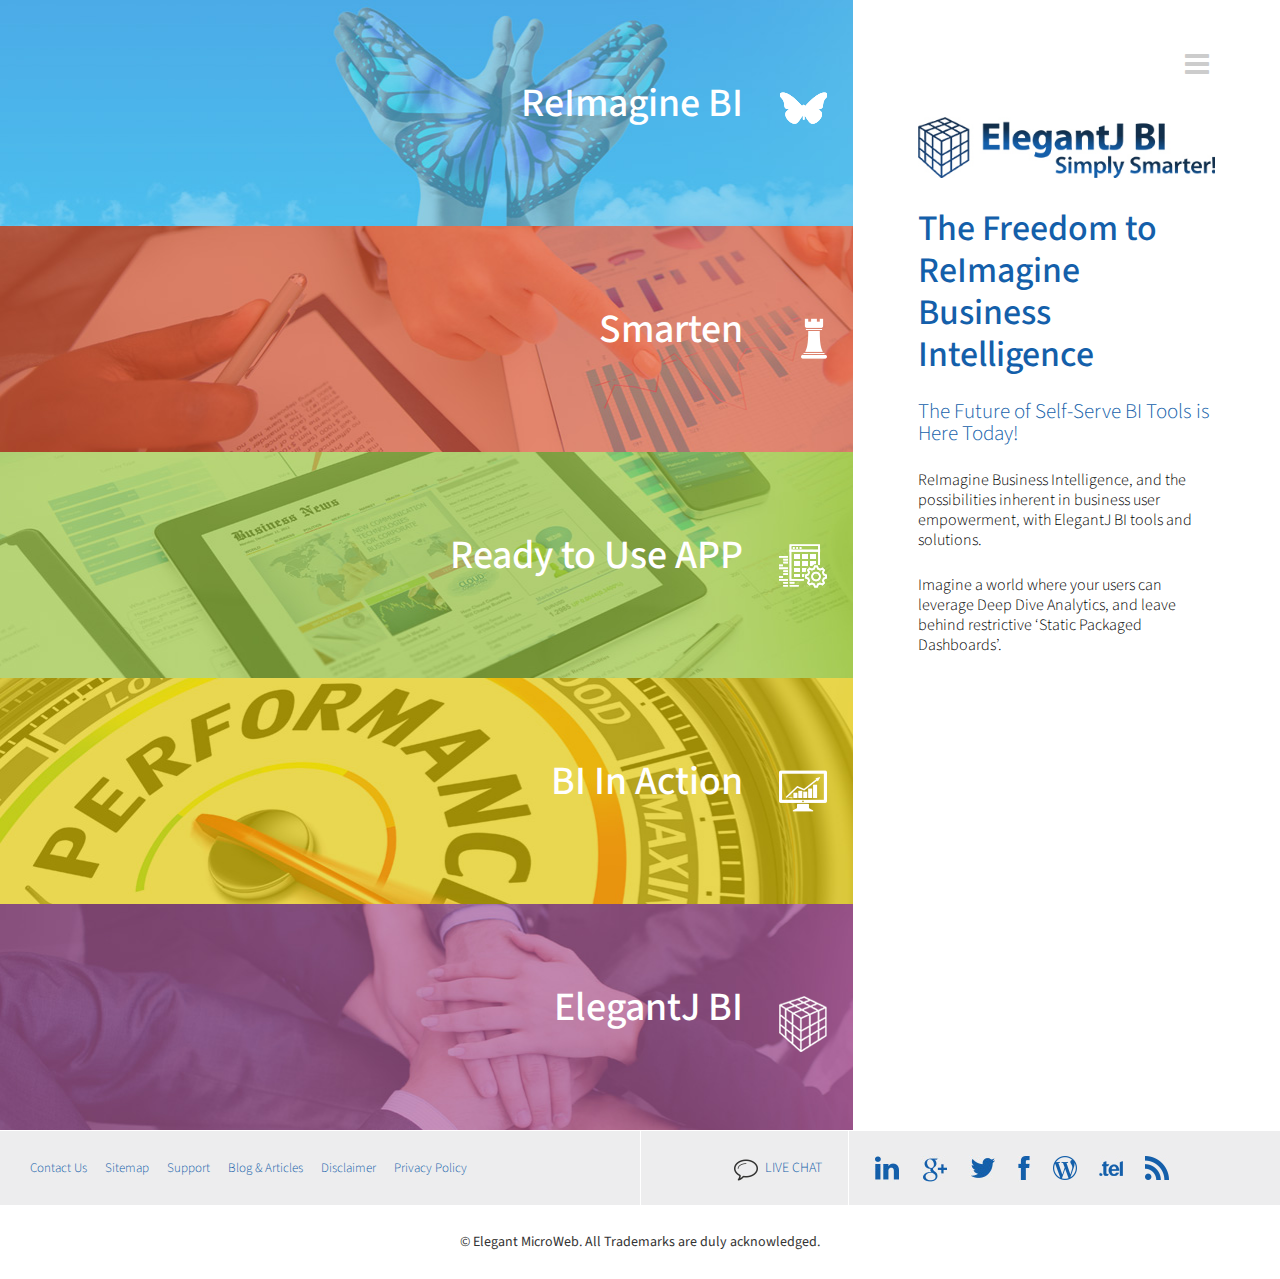
<file: index.html>
<!DOCTYPE html>
<html class="js no-touchevents" lang="en">
<head>
 <meta charset="utf-8">
 <meta http-equiv="X-UA-Compatible" content="IE=edge">
    <title>ElegantJ BI</title>
    <link href='https://fonts.googleapis.com/css?family=Source+Sans+Pro:400,200,200italic,300,300italic,400italic,600,600italic,700,700italic,900,900italic' rel='stylesheet' type='text/css'>
    <meta name=description content="This web application will work in offline, has a splash screen add to home screen etc,.">
    <meta name=viewport content="width=device-width, initial-scale=1, user-scalable=no">
    <meta name="msapplication-TileImage" content="./images/icons/mstile-150x150.png">
	<meta name="apple-mobile-web-app-capable" content="yes">
	<meta name="mobile-web-app-capable" content="yes">
    <meta name="apple-mobile-web-app-status-bar-style" content="black-translucent">
    <meta name="apple-mobile-web-app-title" content="ElegantJ BI">
    <meta name="application-name" content="ElegantJ BI">
    <link href="css/bootstrap.min.css" rel="stylesheet">
    <link href="css/default.css" rel="stylesheet">
    <link href="css/font-awesome.min.css" rel="stylesheet">
    <link href="css/jquery.bxslider.css" rel="stylesheet">
    <link rel="manifest" href="./manifest.json">
    <link href="http://elegantjbi.com/images/favicon/favicon.ico" rel="shortcut icon" type="image/x-icon" /> 
    <link href="http://elegantjbi.com/images/favicon/favicon_57.png" rel="apple-touch-icon" sizes="58x58" />
<link href="http://elegantjbi.com/images/favicon/favicon_58.png" rel="apple-touch-icon" sizes="58x58" />
<link href="http://elegantjbi.com/images/favicon/favicon_76.png" rel="apple-touch-icon" sizes="76x76" />
<link href="http://elegantjbi.com/images/favicon/favicon_120.png" rel="apple-touch-icon" sizes="120x120" />
<link href="http://elegantjbi.com/images/favicon/favicon_128.png" rel="apple-touch-icon" sizes="128x128" />
<link href="http://elegantjbi.com/images/favicon/favicon_152.png" rel="apple-touch-icon" sizes="152x152" />
<link href="http://elegantjbi.com/images/favicon/favicon_180.png" rel="apple-touch-icon" sizes="180x180" />
<link href="http://elegantjbi.com/images/favicon/favicon_192.png" rel="apple-touch-icon" sizes="192x192" />
	
    <script src="https://cdn.onesignal.com/sdks/OneSignalSDK.js" async></script>
  <script>
    var OneSignal = window.OneSignal || [];
    OneSignal.push(["init", {
      appId: "e9a85042-380d-493f-98c8-6df99700ed17",
      autoRegister: true,
      notifyButton: {
        enable: true /* Set to false to hide */
      }
    }]);
	  
  </script>
	<!--<script>
    window.addEventListener('load', function() {
        var outputElement = document.getElementById('output');
        navigator.serviceWorker.register('serviceWorker.js', {
                scope: './'
            })
            .then(function(r) {
                console.log('Service worker unleashed !');
            })
            .catch(function(error) {
                console.log('Service worker couldn\'t be unleashed !');
                console.error(error);
            });
    });
    </script> -->
</head>
 <body>
<div class="container-fluid">
	<div class="row">
		<div class="mobile-main"></div>
		<div class="mobile-bottom">
			<div class="col-md-8 col-sm-8 col-xs-12 padding">
			<div class="homepage-right-section">
				<div class="reImagine-bi"><span class="righ-bg-image"><img src="images/reImagine-bi-icon.png"></span>
					<h4>
						<ul>
							<li class="hover_title"><a href="reImaginebi.html" style="margin-top: 0px;">ReImagine BI</a></li>
						</ul>
					</h4>
				</div>
				<div class="smarten"><span class="righ-bg-image"><img src="images/smarten.png"></span>
					<h4>
						<ul>
							<li class="hover_title"><a href="#" style="margin-top: 0px;">Smarten</a></li>
						</ul>
					</h4>
				</div>
				<div class="ready-to-use-app"><span class="righ-bg-image"><img src="images/ready-to-use-app.png"></span>
					<h4>
						<ul>
							<li class="hover_title"><a href="#" style="margin-top: 0px;">Ready to Use APP</a></li>
						</ul>
					</h4>
				</div>
				<div class="bi-in-action"><span class="righ-bg-image"><img src="images/bI-in-action.png"></span>
					<h4>
						<ul>
							<li class="hover_title"><a href="#" style="margin-top: 0px;">BI In Action</a></li>
						</ul>
					</h4>
				</div>
				<div class="elegantJ-bi"><span class="righ-bg-image"><img src="images/elegantj-bi.png"></span>
					<h4>
						<ul>
							<li class="hover_title"><a href="#" style="margin-top: 0px;">ElegantJ BI</a></li>
						</ul>
					</h4>
				</div>
			</div>
		</div>
		</div>
		<div class="mobile-top">
		<div class="col-md-4 col-sm-4 col-xs-12">
			<div class="menu-bg-change">
				<button class="site-nav-toggle"><span class="sr-only">Top</span> <i class="fa fa-bars fa-2x"></i> </button>
				<nav class="site-nav col-lg-11 col-sm-10 col-xs-11" role="navigation">
					<ul id="menu" class="main-nav">
						<li><a href="reImaginebi.html">ReImagine BI</a></li>
						<li><a href="#">Smarten</a></li>
						<li><a href="#">Ready to Use APP</a></li>
						<li><a href="#">BI In Action</a></li>
						<li><a href="#">ElegantJ BI</a></li>
					</ul>
				</nav>
			</div>
			<div class="logo"><img src="images/logo.jpg" alt=""/></div>
			<div class="mobile-top-inner">
				<div class="logo-b">
					<h2>The Freedom to ReImagine Business Intelligence</h2>
					<p><span>The Future of Self-Serve BI Tools is Here Today!</span></p>
					<p>ReImagine Business Intelligence, and the possibilities inherent in business user empowerment, with ElegantJ BI tools and solutions.</p>
					<p>Imagine a world where your users can leverage Deep Dive Analytics, and leave behind restrictive ‘Static Packaged Dashboards’.</p>
				</div>
			</div>
		</div>
		</div>
		<div class="mobile-top-after"></div>
		
	</div>
	<div class="footer row">
		<div class="col-xs-12">
			<div class="col-md-12 col-lg-6 col-sm-12 lg-border">
				<ul>
					<li><a href="#">Contact Us</a></li>
					<li><a href="#">Sitemap</a></li>
					<li><a href="#">Support</a></li>
					<li><a href="#">Blog &amp; Articles</a></li>
					<li><a href="#">Disclaimer</a></li>
					<li><a href="#">Privacy Policy</a></li>
				</ul>
			</div>
			<div class="col-md-6 col-lg-2 col-sm-6 email-border"> <a href="#" class="livechat">LIVE CHAT</a> </div>
			<div class="col-md-6 col-lg-4 logo-f col-sm-6"> <img src="images/linkedin.jpg"/> <img src="images/google.jpg"/> <img src="images/twitter.jpg"/> <img src="images/facebook.jpg"/> <img src="images/wordpress.jpg"/> <img src="images/tel.jpg"/> <img src="images/rss.jpg"/> </div>
		</div>
	</div>
</div>
<div class="container-fluid text-center copyright">© Elegant MicroWeb. All Trademarks are duly acknowledged.</div>

<!-- jQuery (necessary for Bootstrap's JavaScript plugins) --> 
<script src="js/jquery.min.js"></script> 
<!-- Include all compiled plugins (below), or include individual files as needed --> 
<script src="js/jquery.bxslider.js" type="text/javascript"></script> 
<script src="js/bootstrap.min.js"></script> 
<script type="text/javascript">

	jQuery("body").delegate(".site-nav-toggle","click",function(){
		jQuery(".site-nav").slideToggle("fast");			
		jQuery(".menu-bg-change").toggleClass( "highlight" );				
		jQuery(".site-nav-toggle i").toggleClass( "fa-bars close-arrow" );
	});


	jQuery(".site-search-toggle").click(function(){
		jQuery(".search-form").toggle();			
	});
	$(document).ready(function(){
	  $('.slider1').bxSlider({
		slideWidth:500,
		minSlides:1,
		maxSlides: 3,
		slideMargin: 10
	  });
	  
	
	});
	$(window).load(function(){
		$( window ).resize(function(){
			if(jQuery( window ).width() < 768){
				if($('.mobile-main').html() == ''){
					$mobiletop = jQuery("body .mobile-top").html();
					$mobiletopinner = jQuery("body .mobile-top .mobile-top-inner").html();
					jQuery("body .mobile-top .mobile-top-inner").html('');
					$mobiletopwithoutinner = jQuery("body .mobile-top").html();
					$('.mobile-main').html($mobiletopwithoutinner);
					jQuery("body .mobile-top").html('');
					$('.mobile-top-after').html($mobiletop);
					$('.mobile-top-after .menu-bg-change').remove();
					$('.mobile-top-after .logo').remove();
				}
				
			}else{
				if($('.mobile-top').html() == ''){
					$mobiletop = jQuery("body .mobile-main").html();
					jQuery("body .mobile-main").html('');
					$('.mobile-top').html($mobiletop);
					$mobiletopafter = jQuery("body .mobile-top-after .mobile-top-inner").html();
					jQuery("body .mobile-top-after").html('');
					$('.mobile-top .mobile-top-inner').html($mobiletopafter);
					
				}
				
			}
		$('.slider1').bxSlider({
		slideWidth:500,
		minSlides:1,
		maxSlides: 3,
		slideMargin: 10
	  });
	});
	
		if(jQuery( window ).width() < 768){
				$mobiletop = jQuery("body .mobile-top").html();
				$mobiletopinner = jQuery("body .mobile-top .mobile-top-inner").html();
				jQuery("body .mobile-top .mobile-top-inner").html('');
				$mobiletopwithoutinner = jQuery("body .mobile-top").html();
				$('.mobile-main').html($mobiletopwithoutinner);
				jQuery("body .mobile-top").html('');
				$('.mobile-top-after').html($mobiletop);
				$('.mobile-top-after .menu-bg-change').remove();
				$('.mobile-top-after .logo').remove();
		}
	});
	//addToHomescreen();
</script>

  <!-- JS Files  -->
  <script type="text/javascript">
  //If serviceWorker supports, then register it.
  if ("serviceWorker" in navigator) {
    navigator.serviceWorker.register('serviceWorker.js', { scope: "./" }) //setting scope of sw
    .then(function (registration) {
      console.info('Service worker is registered!');
    })
    .catch(function (error) {
      console.error('Service worker failed ', error);
    });
  }
  </script>
  <script src="./js/snackbar.js"></script>
  <script src="./js/push.js"></script>
  <script src="./js/sync.js"></script>
  <script src="./js/share.js"></script>
  <script src="./js/app.js"></script> 
  </body>
  </html>
</file>
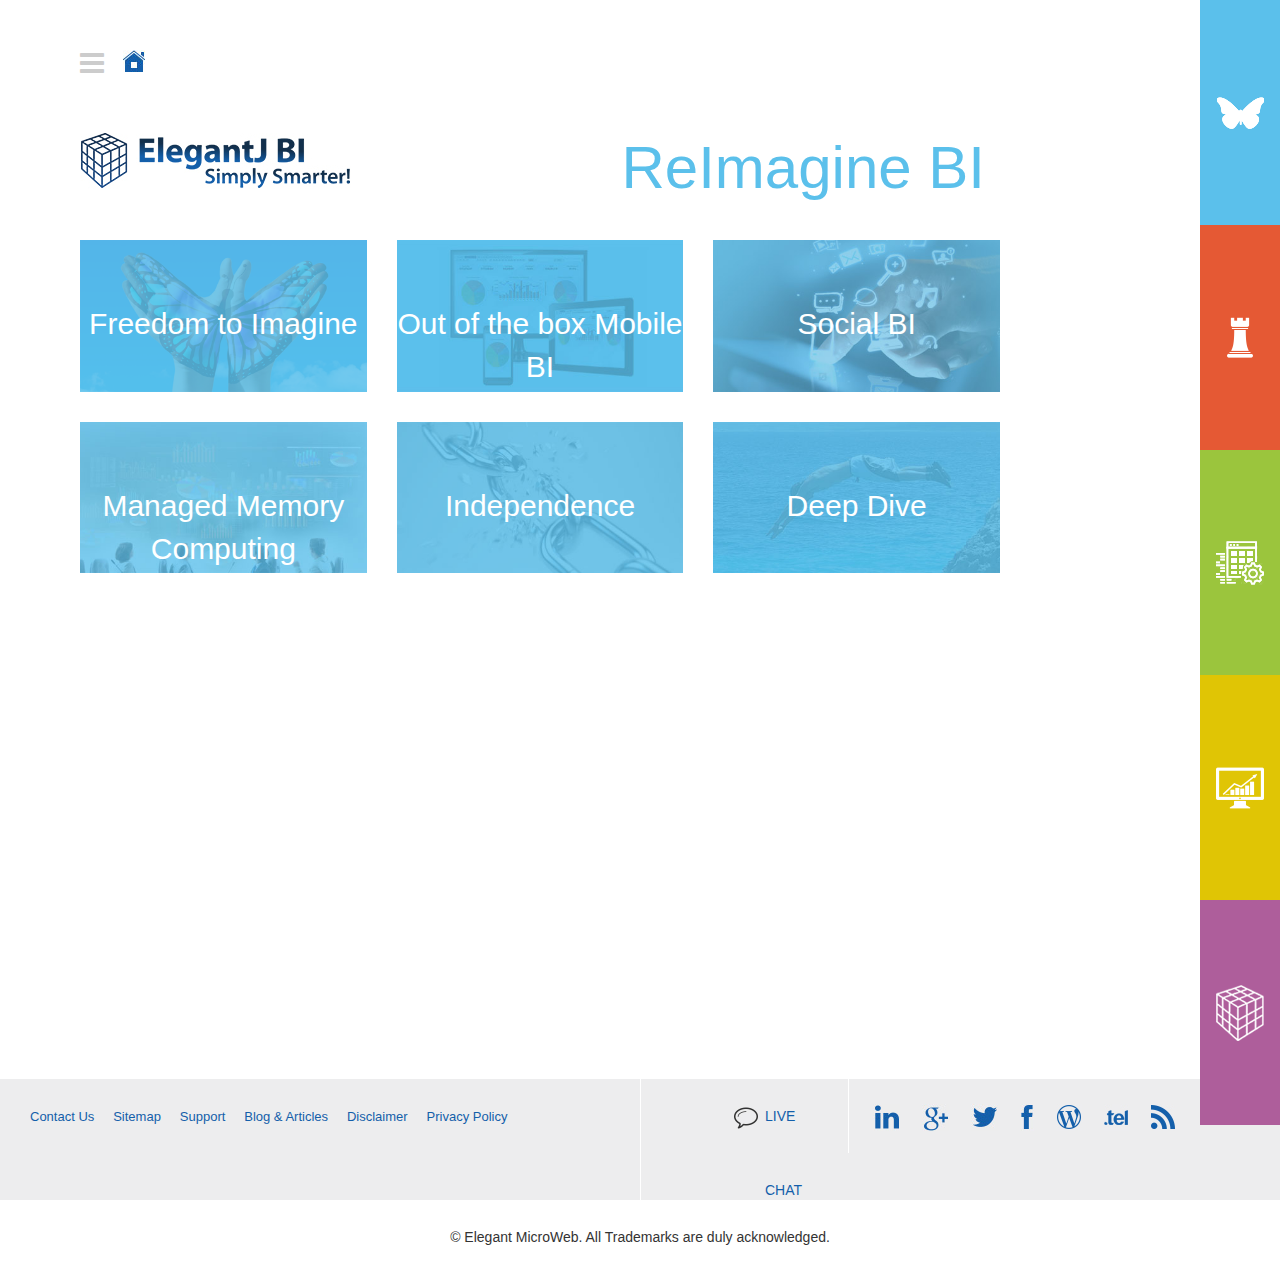
<file: reImaginebi.html>
<!DOCTYPE html>
<html lang="en">
<head>
<meta charset="utf-8">
<meta http-equiv="X-UA-Compatible" content="IE=edge">
<meta name="viewport" content="width=device-width, initial-scale=1">
<!-- The above 3 meta tags *must* come first in the head; any other head content must come *after* these tags -->
<title>ElegantJ BI - Reimagine BI</title>
<link href='https://fonts.googleapis.com/css?family=Source+Sans+Pro:400,200,200italic,300,300italic,400italic,600,600italic,700,700italic,900,900italic' rel='stylesheet' type='text/css'>
<!-- Bootstrap -->
<link href="css/bootstrap.min.css" rel="stylesheet">
<link href="css/default.css" rel="stylesheet">
<link href="css/font-awesome.min.css" rel="stylesheet">
<link href="css/jquery.bxslider.css" rel="stylesheet">
	
	<meta name="mobile-web-app-capable" content="yes">
 <meta name="apple-mobile-web-app-title" content="ElegantJ BI - Reimagine BI">
 <meta name="application-name" content="ElegantJ BI - Reimagine BI">
  <link href="http://elegantjbi.com/images/favicon/favicon_57.png" rel="apple-touch-icon" sizes="58x58" />
<link href="http://elegantjbi.com/images/favicon/favicon_58.png" rel="apple-touch-icon" sizes="58x58" />
<link href="http://elegantjbi.com/images/favicon/favicon_76.png" rel="apple-touch-icon" sizes="76x76" />
<link href="http://elegantjbi.com/images/favicon/favicon_120.png" rel="apple-touch-icon" sizes="120x120" />
<link href="http://elegantjbi.com/images/favicon/favicon_128.png" rel="apple-touch-icon" sizes="128x128" />
<link href="http://elegantjbi.com/images/favicon/favicon_152.png" rel="apple-touch-icon" sizes="152x152" />
<link href="http://elegantjbi.com/images/favicon/favicon_180.png" rel="apple-touch-icon" sizes="180x180" />
<link href="http://elegantjbi.com/images/favicon/favicon_192.png" rel="apple-touch-icon" sizes="192x192" />
</head>
<body>
<div style="position:relative; min-height:100%;">
	<div class="container-fluid inner-page">
		<div class="row"> 
			<div class="col-md-4 col-sm-12">
				<div class="menu-bg-change">
					<button class="site-nav-toggle"><span class="sr-only">Top</span> <i class="fa fa-bars fa-2x"></i> </button>
					<div class="homeicon"><a href="index.html"><img src="images/homeicon.jpg" alt=""/></a></div>
					<nav class="site-nav col-lg-11 col-sm-10 col-xs-11" role="navigation">
						<ul id="menu" class="main-nav">
							<li><a href="#">ReImagine BI</a></li>
							<li><a href="#">Smarten</a></li>
							<li><a href="#">Ready to Use APP</a></li>
							<li><a href="#">BI In Action</a></li>
							<li><a href="#">ElegantJ BI</a></li>
						</ul>
					</nav>
				</div>
			</div>
			<div class="col-xs-12">
				<div class="logo col-md-6 col-sm-6 col-xs-12"><img src="images/inner-logo.jpg" alt=""/></div>
				<div class="col-sm-6 col-md-6 col-xs-12 main-title">
					<h2>ReImagine BI</h2>
				</div>
			</div>
			<div class="col-sm-12 col-md-12 col-xs-12 main-title">
				<div class="homepage-right-section">
					<div class="reImagine-bi"><span class="righ-bg-image"><img src="images/reImagine-bi-icon.png"></span>
						<h4>
							<ul>
								<li class="hover_title"><a href="#" style="margin-top: 0px;">ReImagine BI</a></li>
							</ul>
						</h4>
					</div>
				</div>
			</div>
			<div class="main-image">
				<div class="col-lg-4 col-md-6 col-sm-6 col-xs-12 margin-bot"> <img src="images/freedom-imagine.png" alt=""/><span>Freedom to Imagine</span></div>
				<div class="col-lg-4 col-md-6 col-sm-6 col-xs-12 margin-bot"> <img src="images/out-of-the-box-mobile-bi.jpg" alt=""/><span>Out of the box Mobile BI</span></div>
				<div class="col-lg-4 col-md-6 col-sm-6 col-xs-12 margin-bot"> <a href="socialbi.html"><img src="images/social-business-intelligence.jpg" alt=""><span>Social BI</span></a></div>
				<div class="col-lg-4 col-md-6 col-sm-6 col-xs-12 margin-bot"> <img src="images/managed-memory.jpg" alt=""/><span>Managed Memory<br> Computing</span></div>
				<div class="col-lg-4 col-md-6 col-sm-6 col-xs-12 margin-bot"> <img src="images/independence.jpg" alt=""/><span>Independence</span></div>
				<div class="col-lg-4 col-md-6 col-sm-6 col-xs-12 margin-bot"> <img src="images/deep-dive.jpg" alt=""/><span>Deep Dive</span></div>
			</div>
		</div>
		<div class="innder-icon">
			<ul class="menu-leftsidebar">
				<li class="reImagine-bi"><a href="reImaginebi.html">ReImagine BI</a></li>
				<li class="smarten"><a href="#">Smarten</a></li>
				<li class="ready-to-use-app"><a href="#">Ready to Use APP</a></li>
				<li class="bI-in-action"><a href="#">BI In Action</a></li>
				<li class="elegantj-bi"><a href="#">ElegantJ BI</a></li>
			</ul>
		</div>
	</div>
	<div class="footer-fix">
		<div class="container-fluid">
			<div class="footer row">
				<div class="col-xs-12">
					<div class="col-md-12 col-lg-6 col-sm-12 lg-border">
						<ul>
							<li><a href="#">Contact Us</a></li>
							<li><a href="#">Sitemap</a></li>
							<li><a href="#">Support</a></li>
							<li><a href="#">Blog &amp; Articles</a></li>
							<li><a href="#">Disclaimer</a></li>
							<li><a href="#">Privacy Policy</a></li>
						</ul>
					</div>
					<div class="col-md-6 col-lg-2 col-sm-6 email-border"> <a href="#" class="livechat">LIVE CHAT</a> </div>
					<div class="col-md-6 col-lg-4 logo-f col-sm-6"> <img src="images/linkedin.jpg"/> <img src="images/google.jpg"/> <img src="images/twitter.jpg"/> <img src="images/facebook.jpg"/> <img src="images/wordpress.jpg"/> <img src="images/tel.jpg"/> <img src="images/rss.jpg"/> </div>
				</div>
			</div>
		</div>
		<div class="container-fluid text-center copyright">© Elegant MicroWeb. All Trademarks are duly acknowledged.</div>
	</div>
</div>
<!-- jQuery (necessary for Bootstrap's JavaScript plugins) --> 
<script src="js/jquery.min.js"></script> 
<!-- Include all compiled plugins (below), or include individual files as needed --> 
<script src="js/jquery.bxslider.js" type="text/javascript"></script> 
<script src="js/bootstrap.min.js"></script> 
<script type="text/javascript">

	jQuery("body").delegate(".site-nav-toggle","click",function(){
		jQuery(".site-nav").slideToggle("fast");			
		jQuery(".menu-bg-change").toggleClass( "highlight" );				
		jQuery(".site-nav-toggle i").toggleClass( "fa-bars close-arrow" );
	});


	jQuery(".site-search-toggle").click(function(){
		jQuery(".search-form").toggle();			
	});
	$(document).ready(function(){
	  $('.slider1').bxSlider({
		slideWidth:500,
		minSlides:1,
		maxSlides: 3,
		slideMargin: 10
	  });
	  
	
	});
	$(window).load(function(){
		$( window ).resize(function(){
			if(jQuery( window ).width() < 768){
				if($('.mobile-main').html() == ''){
					$mobiletop = jQuery("body .mobile-top").html();
					$mobiletopinner = jQuery("body .mobile-top .mobile-top-inner").html();
					jQuery("body .mobile-top .mobile-top-inner").html('');
					$mobiletopwithoutinner = jQuery("body .mobile-top").html();
					$('.mobile-main').html($mobiletopwithoutinner);
					jQuery("body .mobile-top").html('');
					$('.mobile-top-after').html($mobiletop);
					$('.mobile-top-after .menu-bg-change').remove();
					$('.mobile-top-after .logo').remove();
				}
				
			}else{
				if($('.mobile-top').html() == ''){
					$mobiletop = jQuery("body .mobile-main").html();
					jQuery("body .mobile-main").html('');
					$('.mobile-top').html($mobiletop);
					$mobiletopafter = jQuery("body .mobile-top-after .mobile-top-inner").html();
					jQuery("body .mobile-top-after").html('');
					$('.mobile-top .mobile-top-inner').html($mobiletopafter);
					
				}
				
			}
		$('.slider1').bxSlider({
		slideWidth:500,
		minSlides:1,
		maxSlides: 3,
		slideMargin: 10
	  });
	});
	
		if(jQuery( window ).width() < 768){
				$mobiletop = jQuery("body .mobile-top").html();
				$mobiletopinner = jQuery("body .mobile-top .mobile-top-inner").html();
				jQuery("body .mobile-top .mobile-top-inner").html('');
				$mobiletopwithoutinner = jQuery("body .mobile-top").html();
				$('.mobile-main').html($mobiletopwithoutinner);
				jQuery("body .mobile-top").html('');
				$('.mobile-top-after').html($mobiletop);
				$('.mobile-top-after .menu-bg-change').remove();
				$('.mobile-top-after .logo').remove();
		}
	});
</script>
	<!-- JS Files  -->
  <script type="text/javascript">
  //If serviceWorker supports, then register it.
  if ("serviceWorker" in navigator) {
    navigator.serviceWorker.register('serviceWorker.js', { scope: "./" }) //setting scope of sw
    .then(function (registration) {
      console.info('Service worker is registered!');
    })
    .catch(function (error) {
      console.error('Service worker failed ', error);
    });
  }
  </script>
  <script src="./js/snackbar.js"></script>
  <script src="./js/push.js"></script>
  <script src="./js/sync.js"></script>
  <script src="./js/share.js"></script>
  <script src="./js/app.js"></script> 
</body>
</html>
</file>
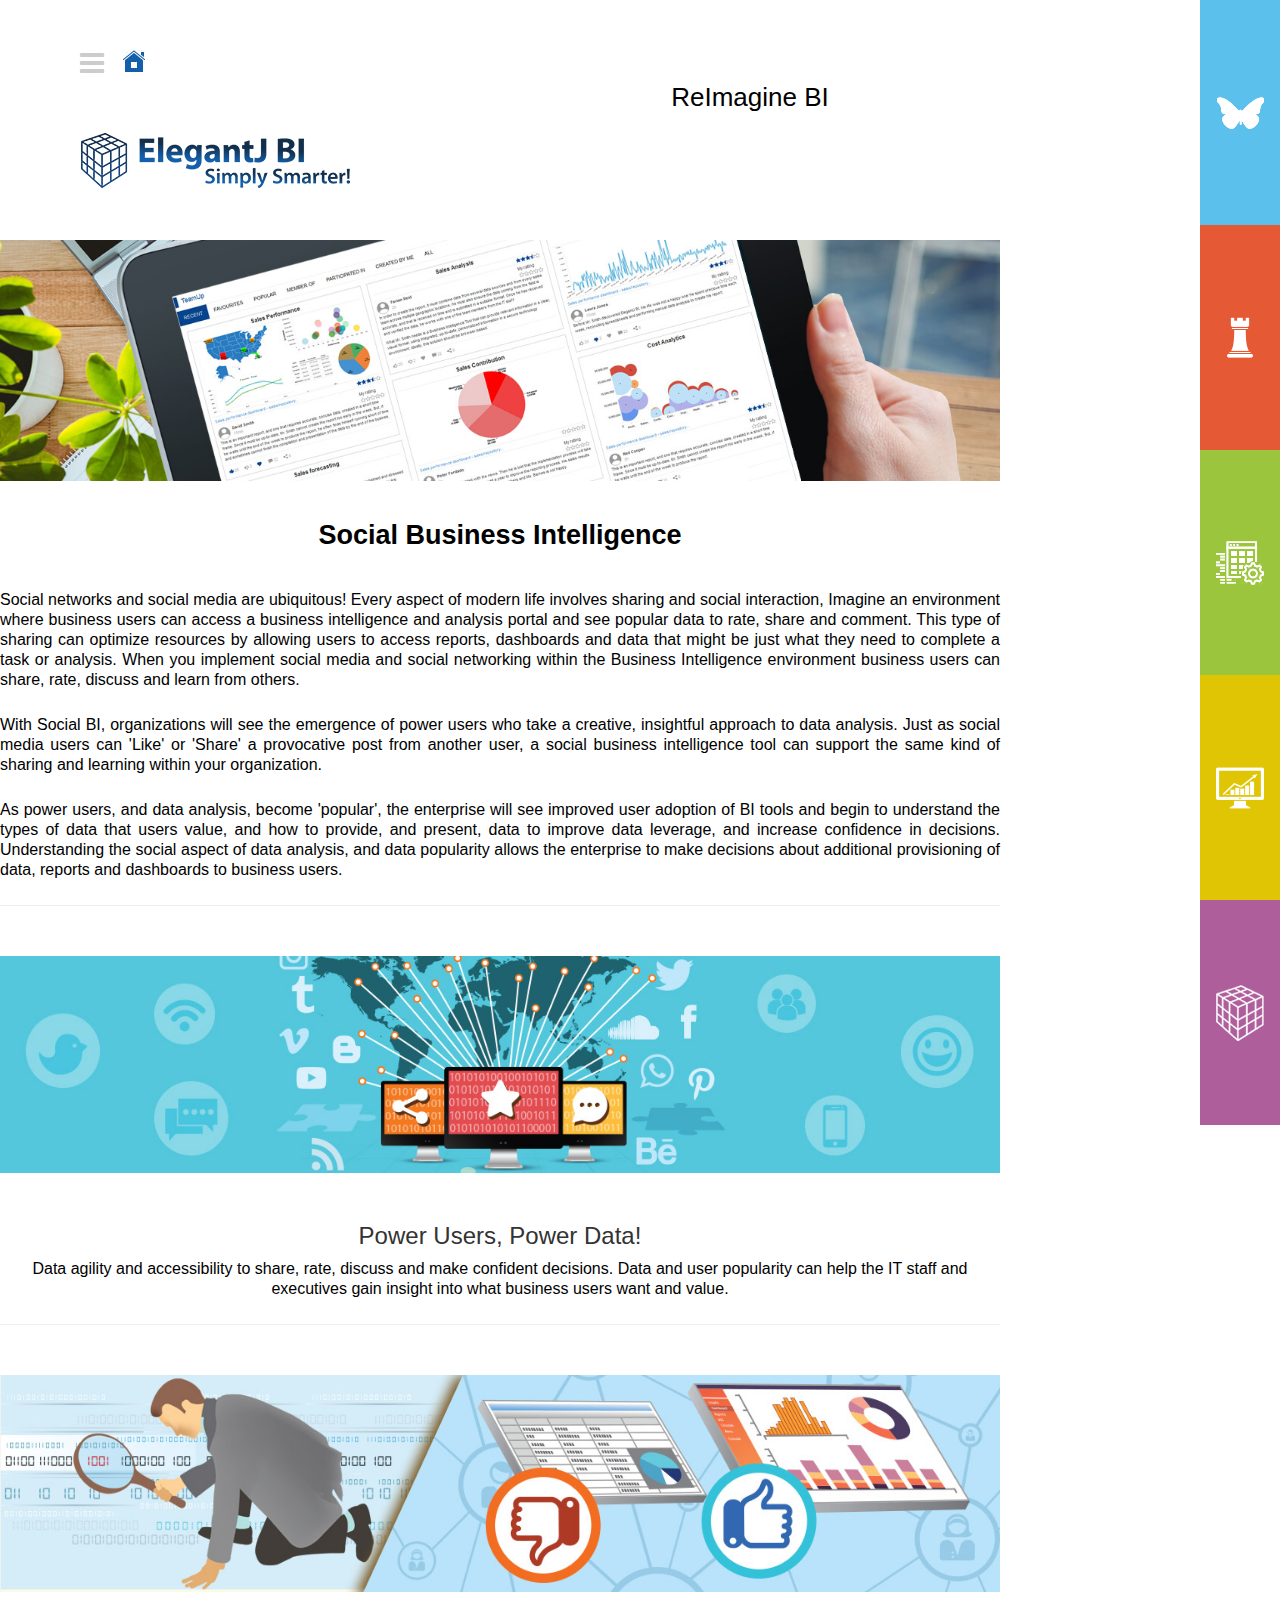
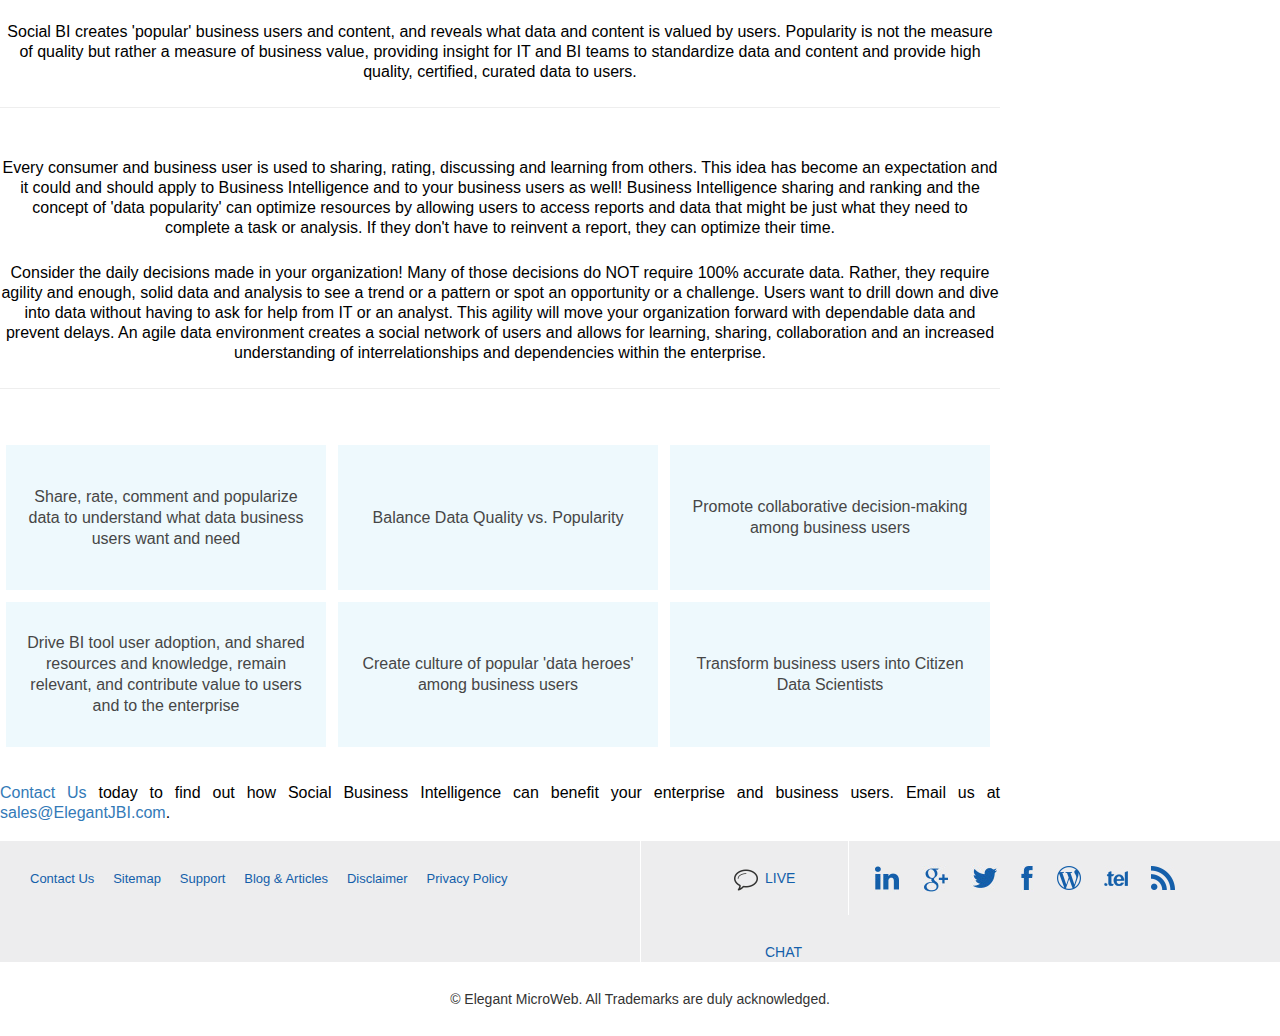
<file: socialbi.html>
<!DOCTYPE html>
<html lang="en">
<head>
<meta charset="utf-8">
<meta http-equiv="X-UA-Compatible" content="IE=edge">
<meta name="viewport" content="width=device-width, initial-scale=1">
	<meta name="mobile-web-app-capable" content="yes">
 <meta name="apple-mobile-web-app-title" content="ElegantJ BI - Social BI">
	<meta name="application-name" content="ElegantJ BI - Social BI">
  <link href="http://elegantjbi.com/images/favicon/favicon_57.png" rel="apple-touch-icon" sizes="58x58" />
<link href="http://elegantjbi.com/images/favicon/favicon_58.png" rel="apple-touch-icon" sizes="58x58" />
<link href="http://elegantjbi.com/images/favicon/favicon_76.png" rel="apple-touch-icon" sizes="76x76" />
<link href="http://elegantjbi.com/images/favicon/favicon_120.png" rel="apple-touch-icon" sizes="120x120" />
<link href="http://elegantjbi.com/images/favicon/favicon_128.png" rel="apple-touch-icon" sizes="128x128" />
<link href="http://elegantjbi.com/images/favicon/favicon_152.png" rel="apple-touch-icon" sizes="152x152" />
<link href="http://elegantjbi.com/images/favicon/favicon_180.png" rel="apple-touch-icon" sizes="180x180" />
<link href="http://elegantjbi.com/images/favicon/favicon_192.png" rel="apple-touch-icon" sizes="192x192" />
<!-- The above 3 meta tags *must* come first in the head; any other head content must come *after* these tags -->
<title>ElegantJ BI - Social BI</title>
<link href='https://fonts.googleapis.com/css?family=Source+Sans+Pro:400,200,200italic,300,300italic,400italic,600,600italic,700,700italic,900,900italic' rel='stylesheet' type='text/css'>
<!-- Bootstrap -->
<link href="css/bootstrap.min.css" rel="stylesheet">
<link href="css/default.css" rel="stylesheet">
<link href="css/font-awesome.min.css" rel="stylesheet">
<link href="css/jquery.bxslider.css" rel="stylesheet">
	
</head>
<body>
<div style="position:relative; min-height:100%;">
	<div class="container-fluid inner-page sc">
		<div class="row">
			<div class="col-md-4 col-sm-12">
				<div class="menu-bg-change">
					<button class="site-nav-toggle"><span class="sr-only">Top</span> <i class="fa fa-bars fa-2x"></i> </button>
					<div class="homeicon"><a href="index.html"><img src="images/homeicon.jpg" alt=""/></a></div>
					<nav class="site-nav col-lg-11 col-sm-10 col-xs-11" role="navigation">
						<ul id="menu" class="main-nav">
							<li><a href="reImaginebi.html">ReImagine BI</a></li>
							<li><a href="#">Smarten</a></li>
							<li><a href="#">Ready to Use APP</a></li>
							<li><a href="#">BI In Action</a></li>
							<li><a href="#">ElegantJ BI</a></li>
						</ul>
					</nav>
				</div>
			</div>
			<div class="col-xs-12">
				<div class="logo col-md-6 col-sm-6 col-xs-12"><img src="images/inner-logo.jpg" alt=""/></div>
				<div class="col-sm-6 col-md-6 col-xs-12 main-title">
					<h2>ReImagine BI</h2>
				</div>
			</div>
			<div class="col-sm-12 col-md-12 col-xs-12 main-title">
				<div class="homepage-right-section">
					<div class="reImagine-bi"><span class="righ-bg-image"><img src="images/reImagine-bi-icon.png"></span>
						<h4>
							<ul>
								<li class="hover_title"><a href="#" style="margin-top: 0px;">ReImagine BI</a></li>
							</ul>
						</h4>
					</div>
				</div>
			</div>
			<div class="col-md-11 col-lg-12 col-sm-11 col-xs-12 banner_img_top"> <img src="images/social-business-intelligence-banner.jpg" alt="Social BI" title="Social BI"> </div>
			<div class="main-content">
				<div class="clearfix"></div>
				<div class="col-md-12" style="margin-top:40px;">
					<h1>Social Business Intelligence</h1>
				</div>
				<div class="col-md-12 col-sm-12 col-xs-12 inner-padding text-justify">
					<p>Social networks and social media are ubiquitous! Every aspect of modern life involves sharing and social interaction, Imagine an environment where business users can access a business intelligence and analysis portal and see popular data to rate, share and comment. This type of sharing can optimize resources by allowing users to access reports, dashboards and data that might be just what they need to complete a task or analysis. When you implement social media and social networking within the Business Intelligence environment business users can share, rate, discuss and learn from others.</p>
					<p>With Social BI, organizations will see the emergence of power users who take a creative, insightful approach to data analysis. Just as social media users can 'Like' or 'Share' a provocative post from another user, a social business intelligence tool can support the same kind of sharing and learning within your organization.</p>
					<p>As power users, and data analysis, become 'popular', the enterprise will see improved user adoption of BI tools and begin to understand the types of data that users value, and how to provide, and present, data to improve data leverage, and increase confidence in decisions. Understanding the social aspect of data analysis, and data popularity allows the enterprise to make decisions about additional provisioning of data, reports and dashboards to business users.</p>
					<hr>
				</div>
				<div class="col-md-12 col-sm-12 col-xs-12 inner-padding text-center"> <img src="images/Social-BI-Power-Users-Power-Data.jpg" alt="ElegantJ BI – Collaborate with ElegantJ BI Social BI" title="ElegantJ BI – Collaborate with ElegantJ BI Social BI"> </div>
				<div class="col-md-12 col-sm-12 col-xs-12 inner-padding text-center">
					<h3>Power Users, Power Data!</h3>
					<p>Data agility and accessibility to share, rate, discuss and make confident decisions. Data and user popularity can help the IT staff and executives gain insight into what business users want and value.</p>
					<hr>
				</div>
				<div class="col-md-12 col-sm-12 col-xs-12 inner-padding text-center"> <img src="images/Manage-Data-Quality-vs-Data-Popularity.jpg" alt="ElegantJ BI – Manage Data Quality vs. Data Popularity" title="ElegantJ BI – Manage Data Quality vs. Data Popularity"> </div>
				<div class="col-md-12 col-sm-12 col-xs-12 inner-padding text-center">
					<p>Social BI creates 'popular' business users and content, and reveals what data and content is valued by users. Popularity is not the measure of quality but rather a measure of business value, providing insight for IT and BI teams to standardize data and content and provide high quality, certified, curated data to users.</p>
					<hr>
				</div>
				<div class="col-md-12 col-sm-12 col-xs-12 inner-padding text-center">
					<p>Every consumer and business user is used to sharing, rating, discussing and learning from others. This idea has become an expectation and it could and should apply to Business Intelligence and to your business users as well! Business Intelligence sharing and ranking and the concept of 'data popularity' can optimize resources by allowing users to access reports and data that might be just what they need to complete a task or analysis. If they don't have to reinvent a report, they can optimize their time.</p>
					<p>Consider the daily decisions made in your organization! Many of those decisions do NOT require 100% accurate data. Rather, they require agility and enough, solid data and analysis to see a trend or a pattern or spot an opportunity or a challenge. Users want to drill down and dive into data without having to ask for help from IT or an analyst. This agility will move your organization forward with dependable data and prevent delays. An agile data environment creates a social network of users and allows for learning, sharing, collaboration and an increased understanding of interrelationships and dependencies within the enterprise.</p>
					<hr>
				</div>
				<div class="col-md-12 col-sm-12 col-xs-12 inner-padding padding-none">
					<div class="col-md-4 col-sm-12 col-xs-12 background-content">
						<p>Share, rate, comment and popularize data to understand what data business users want and need</p>
					</div>
					<div class="col-md-4 col-sm-12 col-xs-12 background-content">
						<p>Balance Data Quality vs. Popularity</p>
					</div>
					<div class="col-md-4 col-sm-12 col-xs-12 background-content">
						<p>Promote collaborative decision-making among business users</p>
					</div>
					<div class="col-md-4 col-sm-12 col-xs-12 background-content">
						<p>Drive BI tool user adoption, and shared resources and knowledge, remain relevant, and contribute value to users and to the enterprise</p>
					</div>
					<div class="col-md-4 col-sm-12 col-xs-12 background-content">
						<p>Create culture of popular 'data heroes' among business users</p>
					</div>
					<div class="col-md-4 col-sm-12 col-xs-12 background-content">
						<p>Transform business users into Citizen Data Scientists</p>
					</div>
				</div>
				<div class="col-md-12 col-sm-12 col-xs-12 inner-padding text-justify">
					<p><a href="<?php echo PAGE_CONTACT;?>">Contact Us</a> today to find out how Social Business Intelligence can benefit your enterprise and business users. Email us at <a href="mailto:sales@elegantjbi.com">sales@ElegantJBI.com</a>.</p>
				</div>
			</div>
		</div>
		<div class="innder-icon">
			<ul class="menu-leftsidebar">
				<li class="reImagine-bi"><a href="reImaginebi.html">ReImagine BI</a></li>
				<li class="smarten"><a href="#">Smarten</a></li>
				<li class="ready-to-use-app"><a href="#">Ready to Use APP</a></li>
				<li class="bI-in-action"><a href="#">BI In Action</a></li>
				<li class="elegantj-bi"><a href="#">ElegantJ BI</a></li>
			</ul>
		</div>
	</div>
	<div class="footer-fix">
		<div class="container-fluid">
			<div class="footer row">
				<div class="col-xs-12">
					<div class="col-md-12 col-lg-6 col-sm-12 lg-border">
						<ul>
							<li><a href="#">Contact Us</a></li>
							<li><a href="#">Sitemap</a></li>
							<li><a href="#">Support</a></li>
							<li><a href="#">Blog &amp; Articles</a></li>
							<li><a href="#">Disclaimer</a></li>
							<li><a href="#">Privacy Policy</a></li>
						</ul>
					</div>
					<div class="col-md-6 col-lg-2 col-sm-6 email-border"> <a href="#" class="livechat">LIVE CHAT</a> </div>
					<div class="col-md-6 col-lg-4 logo-f col-sm-6"> <img src="images/linkedin.jpg"/> <img src="images/google.jpg"/> <img src="images/twitter.jpg"/> <img src="images/facebook.jpg"/> <img src="images/wordpress.jpg"/> <img src="images/tel.jpg"/> <img src="images/rss.jpg"/> </div>
				</div>
			</div>
		</div>
		<div class="container-fluid text-center copyright">© Elegant MicroWeb. All Trademarks are duly acknowledged.</div>
	</div>
</div>
<!-- jQuery (necessary for Bootstrap's JavaScript plugins) --> 
<script src="js/jquery.min.js"></script> 
<!-- Include all compiled plugins (below), or include individual files as needed --> 
<script src="js/jquery.bxslider.js" type="text/javascript"></script> 
<script src="js/bootstrap.min.js"></script> 
<script type="text/javascript">

	jQuery("body").delegate(".site-nav-toggle","click",function(){
		jQuery(".site-nav").slideToggle("fast");			
		jQuery(".menu-bg-change").toggleClass( "highlight" );				
		jQuery(".site-nav-toggle i").toggleClass( "fa-bars close-arrow" );
	});


	jQuery(".site-search-toggle").click(function(){
		jQuery(".search-form").toggle();			
	});
	$(document).ready(function(){
	  $('.slider1').bxSlider({
		slideWidth:500,
		minSlides:1,
		maxSlides: 3,
		slideMargin: 10
	  });
	  
	
	});
	$(window).load(function(){
		$( window ).resize(function(){
			if(jQuery( window ).width() < 768){
				if($('.mobile-main').html() == ''){
					$mobiletop = jQuery("body .mobile-top").html();
					$mobiletopinner = jQuery("body .mobile-top .mobile-top-inner").html();
					jQuery("body .mobile-top .mobile-top-inner").html('');
					$mobiletopwithoutinner = jQuery("body .mobile-top").html();
					$('.mobile-main').html($mobiletopwithoutinner);
					jQuery("body .mobile-top").html('');
					$('.mobile-top-after').html($mobiletop);
					$('.mobile-top-after .menu-bg-change').remove();
					$('.mobile-top-after .logo').remove();
				}
				
			}else{
				if($('.mobile-top').html() == ''){
					$mobiletop = jQuery("body .mobile-main").html();
					jQuery("body .mobile-main").html('');
					$('.mobile-top').html($mobiletop);
					$mobiletopafter = jQuery("body .mobile-top-after .mobile-top-inner").html();
					jQuery("body .mobile-top-after").html('');
					$('.mobile-top .mobile-top-inner').html($mobiletopafter);
					
				}
				
			}
		$('.slider1').bxSlider({
		slideWidth:500,
		minSlides:1,
		maxSlides: 3,
		slideMargin: 10
	  });
	});
	
		if(jQuery( window ).width() < 768){
				$mobiletop = jQuery("body .mobile-top").html();
				$mobiletopinner = jQuery("body .mobile-top .mobile-top-inner").html();
				jQuery("body .mobile-top .mobile-top-inner").html('');
				$mobiletopwithoutinner = jQuery("body .mobile-top").html();
				$('.mobile-main').html($mobiletopwithoutinner);
				jQuery("body .mobile-top").html('');
				$('.mobile-top-after').html($mobiletop);
				$('.mobile-top-after .menu-bg-change').remove();
				$('.mobile-top-after .logo').remove();
		}
	});
</script>
	<!-- JS Files  -->
  <script type="text/javascript">
  //If serviceWorker supports, then register it.
  if ("serviceWorker" in navigator) {
    navigator.serviceWorker.register('serviceWorker.js', { scope: "./" }) //setting scope of sw
    .then(function (registration) {
      console.info('Service worker is registered!');
    })
    .catch(function (error) {
      console.error('Service worker failed ', error);
    });
  }
  </script>
  <script src="./js/snackbar.js"></script>
  <script src="./js/push.js"></script>
  <script src="./js/sync.js"></script>
  <script src="./js/share.js"></script>
  <script src="./js/app.js"></script> 
</body>
</html>
</file>
<file: css/default.css>
@import url(https://fonts.googleapis.com/css?family=Source+Sans+Pro:400,200,200italic,300,300italic,400italic,600,600italic,700,700italic,900,900italic);
body { font-family: 'Source Sans Pro', sans-serif; margin: 0px; padding: 0px; }
.padding { padding: 0; }
html, body{ height:100%;}
.padding-left { padding-left: 0; }
.padding-right { padding-right: 0; }
img{ max-width:100%;}
a{outline:none; border:0px;}
/**********************Home Page**********************/
.client{background:#ededee;}
.homepage-right-section ul { margin: 0px; padding: 0px; }
.homepage-right-section li { list-style: none; }
.reImagine-bi { background: url(../images/reImagine-bi.jpg) left top no-repeat #5bc0eb; position: relative; padding: 92px 26px 0; height: 226px; margin: 0 0 0px 0; }
.righ-bg-image { position: absolute; right: 26px; }
.reImagine-bi h4 { color: #101d61; font-size: 20px; line-height: 24px; margin: 0; padding: 0; }
.reImagine-bi a { display: block; color: #fff; font-size: 40px; padding-right: 84px; text-align: right; width: 100%; }
.reImagine-bi a:hover { text-decoration: none; }
.smarten { background: url(../images/smarten.jpg) left top no-repeat #e55934; position: relative; padding: 92px 26px 0; height: 226px; margin: 0 0 0px 0; }
.righ-bg-image { position: absolute; right: 26px; }
.smarten h4 { color: #101d61; font-size: 20px; line-height: 24px; margin: 0; padding: 0; }
.smarten a { display: block; color: #fff; font-size: 40px; padding-right: 84px; text-align: right; width: 100%; }
.smarten a:hover { text-decoration: none; }
.ready-to-use-app { background: url(../images/ready-to-useapp.jpg) left top no-repeat #9bc53d; position: relative; padding: 92px 26px 0; height: 226px; margin: 0 0 0px 0; }
.righ-bg-image { position: absolute; right: 26px; }
.ready-to-use-app h4 { color: #101d61; font-size: 20px; line-height: 24px; margin: 0; padding: 0; }
.ready-to-use-app a { display: block; color: #fff; font-size: 40px; padding-right: 84px; text-align: right; width: 100%; }
.ready-to-use-app a:hover { text-decoration: none; }
.bi-in-action { background: url(../images/bi-action.jpg) left top no-repeat #e0c506; position: relative; padding: 92px 26px 0; height: 226px; margin: 0 0 0px 0; }
.righ-bg-image { position: absolute; right: 26px; }
.bi-in-action h4 { color: #101d61; font-size: 20px; line-height: 24px; margin: 0; padding: 0; }
.bi-in-action a { display: block; color: #fff; font-size: 40px; padding-right: 84px; text-align: right; width: 100%; }
.bi-in-action a:hover { text-decoration: none; }
.elegantJ-bi { background: url(../images/elegantjbi.jpg) left top no-repeat #ae5e9b; position: relative; padding: 92px 26px 0; height: 226px; margin: 0 0 0px 0; }
.righ-bg-image { position: absolute; right: 26px; }
.elegantJ-bi h4 { color: #101d61; font-size: 20px; line-height: 24px; margin: 0; padding: 0; }
.elegantJ-bi a { display: block; color: #fff; font-size: 40px; padding-right: 84px; text-align: right; width: 100%; }
.elegantJ-bi a:hover { text-decoration: none; }
.menu-bg-change.highlight { padding: 0 15px; }
.menu-bg-change { display: inline-block; padding: 0 50px; width: 100%; }
.highlight { background: #145faa none repeat scroll 0 0; left: 0; min-height: 1130px; position: absolute; width: 100%; z-index: 999999; }
.site-nav-toggle { background-color: transparent; border: medium none; color: #ccc; display: block; float: right; margin-top: 50px; margin-right:0;}
.site-nav { background-color: #145faa; display: none; margin-top: 0; position: absolute; top: 77px; }
.close-arrow { background: rgba(0, 0, 0, 0) url("../images/close-arrow.png") no-repeat scroll left top; display: inline-block; height: 24px; width: 24px; margin:0 48px 0 0;}
.site-nav > ul > li { border-bottom:1px solid #387abc !important; float: none; list-style: none; }
.site-nav > ul > li a { color: #fff !important; font-size: 22px; font-weight: 300; line-height: 50px; text-transform: capitalize;}
.logo{padding:70px 50px;}
.logo-b{ padding:0 50px}
.logo-b h2{font-size:37px; display:block; margin:0px; padding:0px 0 25px; color:#145faa; line-height:52px;}
p{ font-size:16px; line-height:20px; color:#000000; margin:0 0 25px; font-weight:300;}
.logo-b p span{ font-size:21px; color:#145faa; font-weight:300;}
.slider-carousel{ background:#ededee; display:block;}
.footer-fix {
    bottom: -173px;
    margin: 0;
    position: absolute;
    width: 100%;
}
/************************Inner Page***************************/
.innder-icon{right:0; position:absolute; width:100px; z-index:999; top:0;}
.inner-page .site-nav-toggle{float:left; padding:0 0 0 0px;}
.inner-page .close-arrow{margin:0 0 0 80px;}
.inner-page .fa-bars{padding:0 0 0 80px;}
.inner-page .main-nav{padding:0 0 0 61px;}
.innder-icon li{height: 225px; text-align: right;list-style:none; width:80px; float:right;}
.inner-page li.reImagine-bi{background:#5bc0eb url(../images/reImagine-bi-icon.png) center center no-repeat;}
.innder-icon li a{ display:none; color:#fff; font-size:14px !important;}
.innder-icon li:hover a{ display:block; color:#fff; font-size:14px;}
.menu-leftsidebar{ padding:0px; margin:0px;}
.innder-icon li:hover{ width:158px;}
.inner-page li.smarten{background:#e55934 url(../images/smarten.png) center center no-repeat;}
.inner-page li.ready-to-use-app{background:#9bc53d url(../images/ready-to-use-app.png) center center no-repeat;}
.inner-page li.bI-in-action{background:#e0c505 url(../images/bI-in-action.png) center center no-repeat;}
.inner-page li.elegantj-bi{background:#ae5e9b url(../images/elegantj-bi.png) center center no-repeat;}
.inner-page .menu-leftsidebar li a{color: #fff; display: none; float: left; height: 100%; padding:100% 0 0; text-align: center; width: 100%;}
.inner-page .menu-leftsidebar li:hover a{ display:block;}
.inner-page .logo{ padding:50px 0 50px 80px;}
.inner-page h2{ padding:50px 0 0 0; text-align:right; display:block; margin:0px; color:#5bc0eb; font-size:}
.main-title h2{ display:block; margin:0px; padding:52px 0 0; font-size:60px; color:#5bc0eb;}
.inner-page{padding:0 280px 0 0px;}
.inner-page .menu-bg-change{padding:0px;}
.main-image{ padding:0 0 0 80px;}
.main-image span{position:absolute; left:0; right:0px; margin:20% auto; width:100%; text-align:center; font-size:30px; color:#fff;}
.margin-bot{ margin-bottom:30px;}
.main-image{ min-height:1101px;}
.main-title .homepage-right-section{ display:none;}
.homeicon{float: left; margin: 50px 0 0 19px;}
/************************Inner page and***************************/
/************************Footer***************************/
.footer{background:#ededee; display:block; border-top:1px solid #fff;}
.footer ul{ margin:0px; padding:0px;}
.footer li{ list-style:none; display:inline-block; height:74px; line-height:74px;} 
.footer li a{ color:#145faa; font-size:14px; padding:0 38px 0 0; font-weight:300;}
.logo-f img{ display:inline-block; margin:0 20px;}
.email{color:#145faa; font-size:14px; padding:0 0 0 31px; margin:0 0 0 36px; height:74px; line-height:74px; display:inline-block; font-weight:300; background:url(../images/email-icon.jpg) left 28px no-repeat;}
.livechat{color:#145faa; font-size:14px; padding:0 0 0 31px; height:74px; line-height:74px; display:inline-block; font-weight:300; background: url(../images/livechat.jpg) left 28px no-repeat; margin:0 0 0 78px;}
.email-border{border-left:1px solid #fff;}
.copyright{ line-height:74px; height:74px; font-size:14px; font-weight:normal;}
.logo-f{ line-height:74px; height:74px; border-left:1px solid #fff;}


.main-content .inner-padding{margin: 15px 0 !important;}
.sc h1 { color: #000; text-align: center; font-family: 'PT Sans', sans-serif; font-size: 27px; margin: 0 0 24px; font-weight: bold; text-transform: initial; }
.sc h2 { color: #000; font-family: "PT Sans", sans-serif; font-size: 26px; margin: 0 0 5px; padding: 0 !important; text-align: center; text-transform: initial !important; }
.main-content .inner-padding .background-content p { color: #464646; font-size: 16px; line-height: 21px; display: table-cell; vertical-align: middle; }
.background-content { background: none repeat scroll 0 0 #eef9fd; display: table;    /*height: 130px;*/ height: 145px; margin: 0.6%; padding: 12px 15px; position: relative; width: 32%; text-align: center; }


@media screen and (max-width:1522px) {

.logo-f img {
    display: inline-block;
    margin: 0 15px;
}
}
@media screen and (max-width:1330px) {
.footer li a {
    color: #145faa;
    font-size: 13px;
    font-weight: 300;
    padding: 0 15px 0 0;
}
.logo-b h2{ font-size:36px; line-height:42px;}
.logo{padding: 30px 50px;}

.logo-f img {
    display: inline-block;
    margin: 0 9px;
}
.email{ margin:0px;}
}
@media screen and (max-width:1192px) {
.main-image span{ font-size:22px;}
.main-title h2{ font-size:42px;}
.lg-border{ border-bottom:1px solid #fff; text-align:center;}
.footer li a {
    color: #145faa;
    font-size: 14px;
    font-weight: 300;
    padding: 0 38px 0 0;
}
.inner-page {
    padding: 0 133px 0 0;
}
}
.@media screen and (max-width:992px) {
	
}
@media screen and (max-width:767px) {
.logo-b{ padding:15px 0 0;}
.bx-wrapper .bx-viewport{padding:66px 0 0 ;}
.footer li{display: inline-block; height: 41px; line-height: 40px; list-style: outside none none; width: 49%;}
.email{ margin:0px;}
.logo{padding: 30px 0;}
.email-border{border-left: 0 none; border-top: 1px solid #fff;}
.logo-f{border-top: 1px solid #fff; height: 74px; line-height: 74px;}
.logo-f img{display: inline-block; margin: 0 5px;}
.close-arrow{ margin:0px;}
.site-nav ul{ padding:0px;}
.menu-bg-change{padding:0px;}
.copyright{font-size: 11px; font-weight: normal; height: 74px;line-height: 74px;}
.reImagine-bi{background:#6acbef url("../images/reImagine-bi-mobile.jpg") no-repeat scroll left top; padding:0px; height:109px; line-height:109px;}
.reImagine-bi h4{ line-height:109px;}
.smarten{ background:#ed7044 url("../images/smarten-mobile.jpg") no-repeat scroll left top; padding:0px; height:109px; line-height:109px;}
.smarten h4{ line-height:109px;}
.ready-to-use-app{ background:#aacd4d url("../images/ready-to-useapp-mobile.jpg") no-repeat scroll left top; padding:0px; height:109px; line-height:109px;}
.ready-to-use-app h4{ line-height:109px;}
.bi-in-action{background:#cdbd44 url("../images/bi-action-mobile.jpg") no-repeat scroll left top; padding:0px; height:109px; line-height:109px;}
.bi-in-action h4{line-height:109px;}
.elegantJ-bi{background:#bf76ad url("../images/elegantJ-bi-mobile.jpg") no-repeat scroll left top; padding:0px; height:109px; line-height:109px;}
.elegantJ-bi h4{line-height:109px;}
.righ-bg-image{display:none;}
.homepage-right-section a{padding:0 22px 0 0; font-size:25px;}
.innder-icon{display:none;}
.inner-page{padding: 0 15px;}
.inner-page .fa-bars{padding: 0;}
.inner-page .close-arrow{margin: 0 0 0 18px;}
.inner-page .logo{padding:20px 0 20px 0px;}
.main-title{padding:0px;}
.inner-page h2{text-align:left; padding:0 0 20px; display:none;}
.main-title .homepage-right-section{ display:block; margin:0 0 20px 0;}
.main-image{padding: 0; text-align: center;}
.inner-page .main-nav{padding: 0;}
.logo-b h2{font-size: 29px; line-height: 32px;}
.main-image{ min-height:1500px;}
.background-content{width:100%;}
.main-content .inner-padding{margin: 5px 0 !important;}
}
</file>
